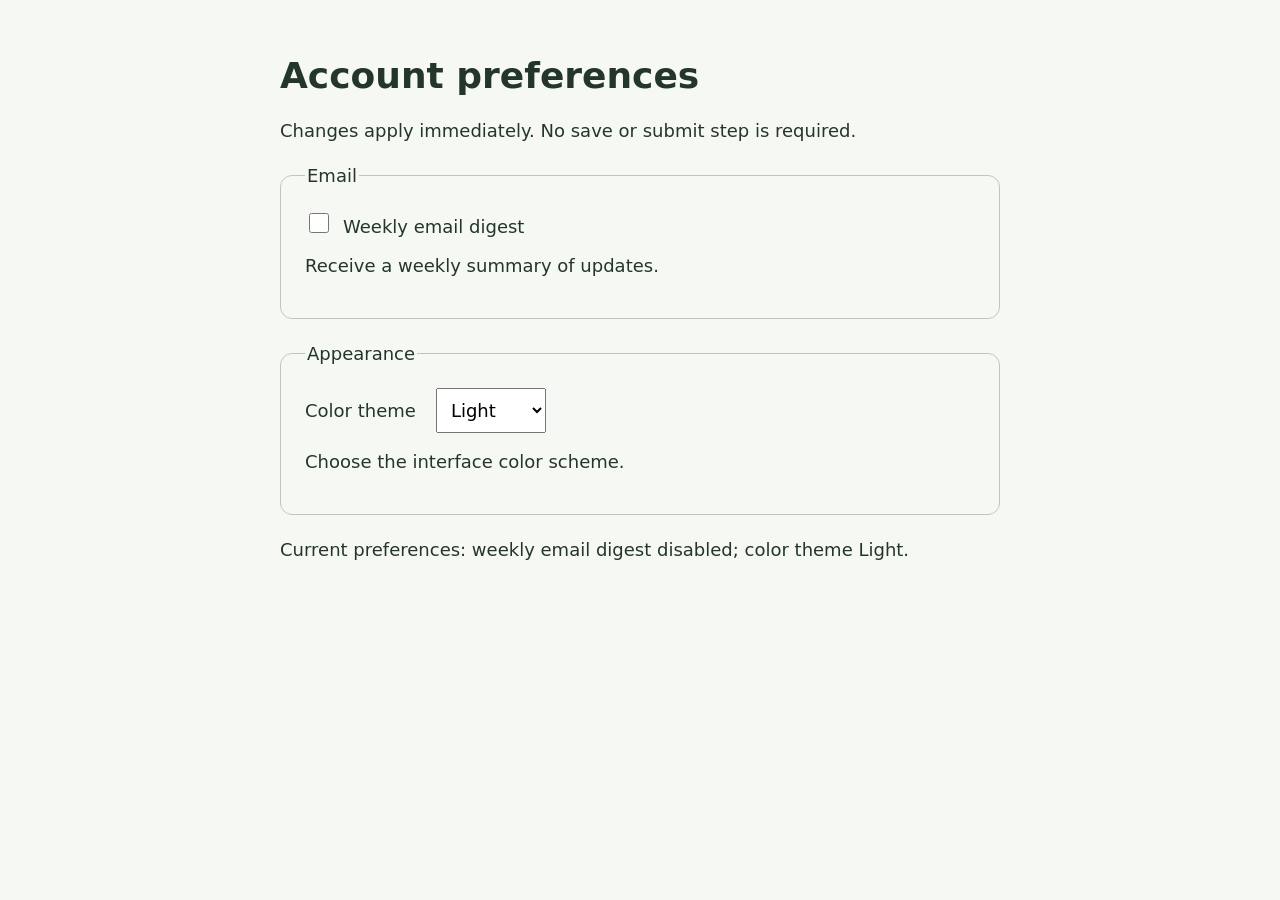
<file: tests/fixtures/preferences.html>
<!doctype html>
<html lang="en">
<meta charset="utf-8">
<title>Account preferences</title>
<style>
body{font:18px system-ui;max-width:720px;margin:55px auto;color:#24362c;background:#f6f8f4}
fieldset{padding:24px;margin:24px 0;border:1px solid #bac8bf;border-radius:12px}
select{font:inherit;padding:10px;margin-left:20px}input{width:20px;height:20px;margin-right:14px}
</style>
<h1>Account preferences</h1>
<p>Changes apply immediately. No save or submit step is required.</p>
<fieldset><legend>Email</legend><label><input type="checkbox" id="digest">Weekly email digest</label>
<p>Receive a weekly summary of updates.</p></fieldset>
<fieldset><legend>Appearance</legend><label>Color theme<select id="theme" aria-label="Color theme">
<option>Light</option><option>Dark</option><option>System</option></select></label>
<p>Choose the interface color scheme.</p></fieldset>
<p id="state" aria-live="polite"></p>
<script>
function report(){document.getElementById('state').textContent='Current preferences: weekly email digest '+
  (document.getElementById('digest').checked?'enabled':'disabled')+'; color theme '+document.getElementById('theme').value+'.';}
document.querySelectorAll('input,select').forEach(e=>e.addEventListener('change',report));report();
</script>
</html>
</file>
